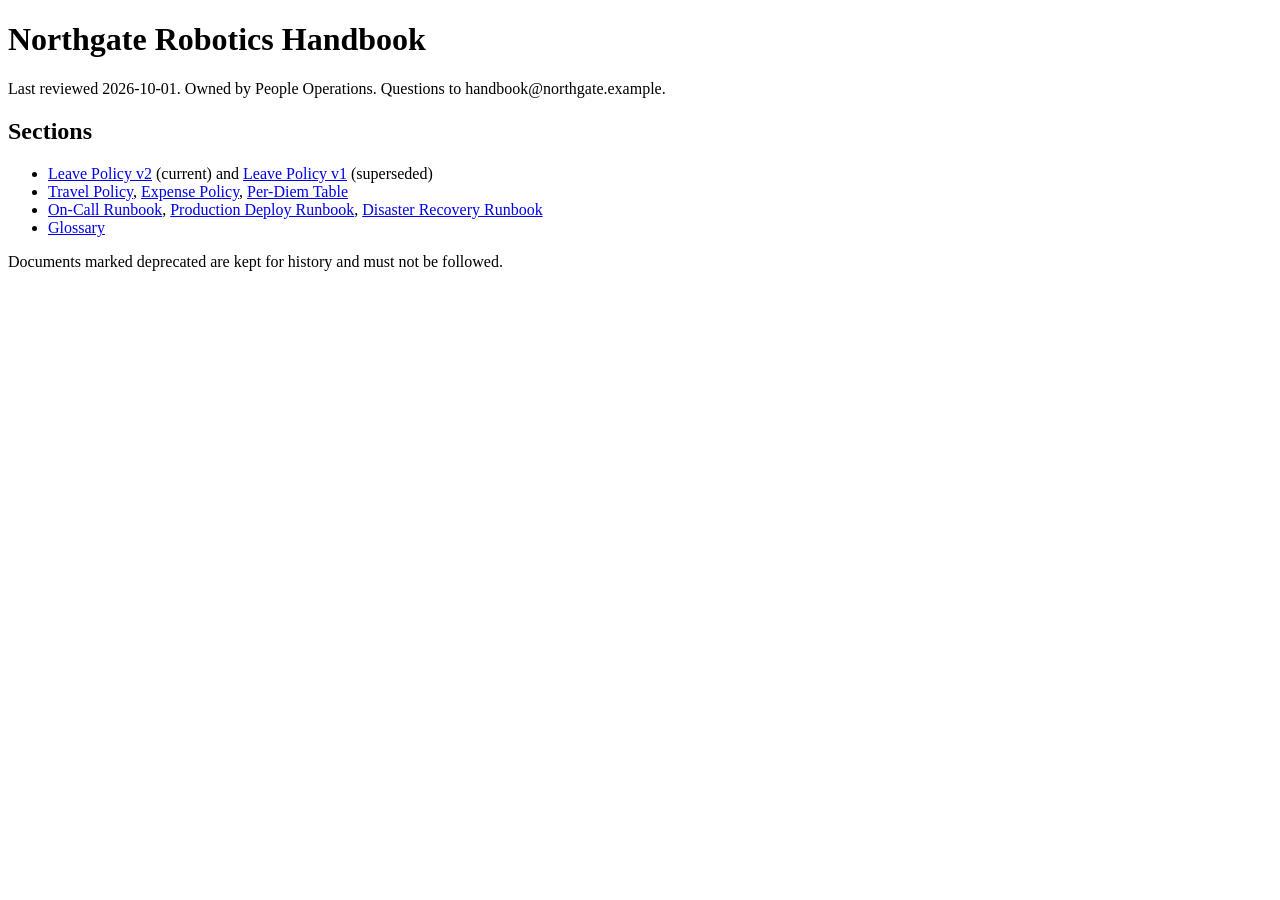
<file: data/raw/ref-handbook-index.html>
<!DOCTYPE html>
<html><head><title>Northgate Robotics Handbook Index</title></head>
<body>
<h1>Northgate Robotics Handbook</h1>
<p>Last reviewed 2026-10-01. Owned by People Operations. Questions to handbook@northgate.example.</p>
<h2>Sections</h2>
<ul>
<li><a href="hr-leave-policy-v2.md">Leave Policy v2</a> (current) and <a href="hr-leave-policy-v1.md">Leave Policy v1</a> (superseded)</li>
<li><a href="hr-travel-policy.md">Travel Policy</a>, <a href="fin-expense-policy.md">Expense Policy</a>, <a href="fin-per-diem-table.csv">Per-Diem Table</a></li>
<li><a href="eng-oncall-runbook.md">On-Call Runbook</a>, <a href="eng-deploy-runbook.md">Production Deploy Runbook</a>, <a href="eng-disaster-recovery.md">Disaster Recovery Runbook</a></li>
<li><a href="ref-glossary.md">Glossary</a></li>
</ul>
<p>Documents marked deprecated are kept for history and must not be followed.</p>
</body></html>
</file>
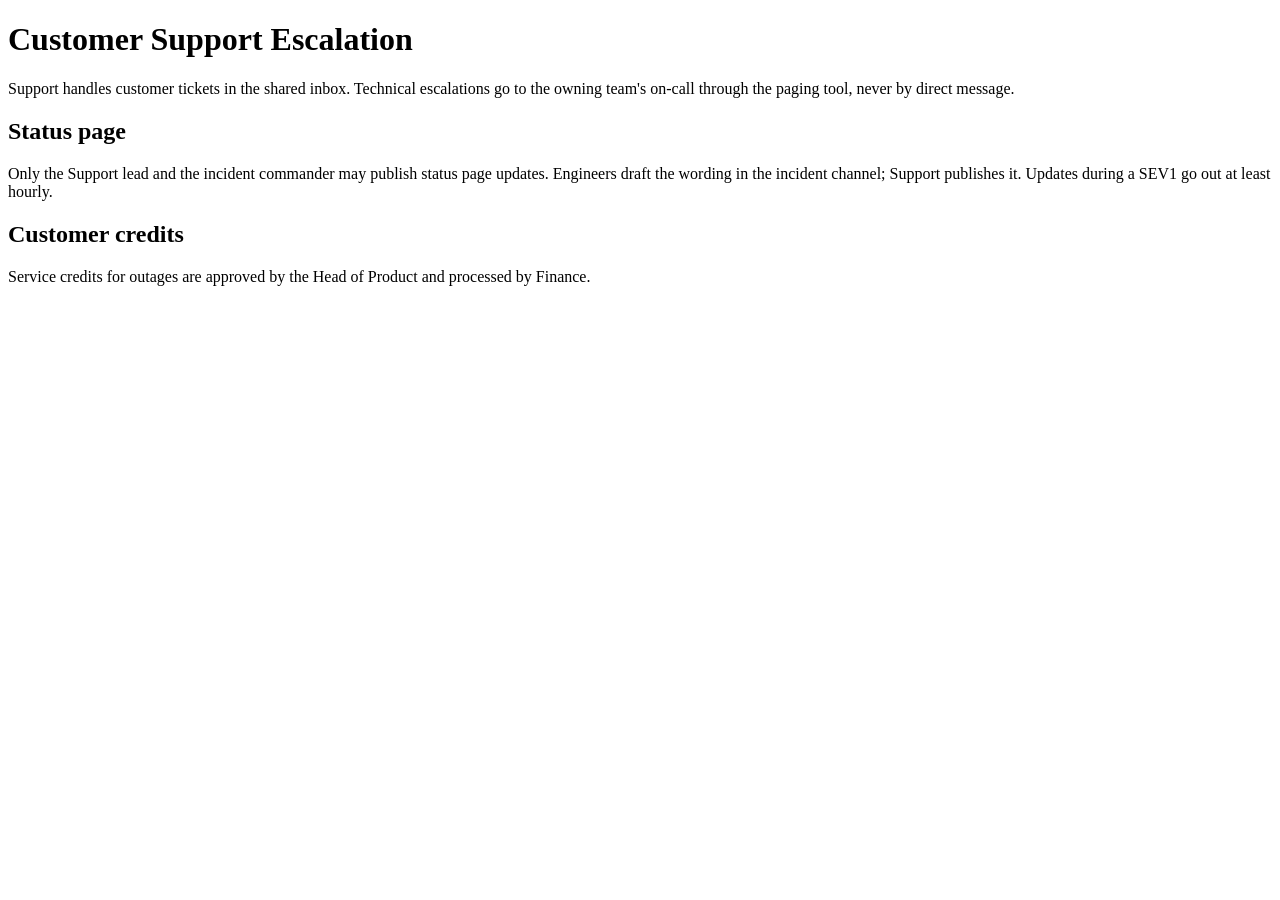
<file: data/raw/support-escalation.html>
<!DOCTYPE html>
<html><head><title>Customer Support Escalation</title></head>
<body>
<h1>Customer Support Escalation</h1>
<p>Support handles customer tickets in the shared inbox. Technical escalations go to the owning team's on-call through the paging tool, never by direct message.</p>
<h2>Status page</h2>
<p>Only the Support lead and the incident commander may publish status page updates. Engineers draft the wording in the incident channel; Support publishes it. Updates during a SEV1 go out at least hourly.</p>
<h2>Customer credits</h2>
<p>Service credits for outages are approved by the Head of Product and processed by Finance.</p>
</body></html>
</file>
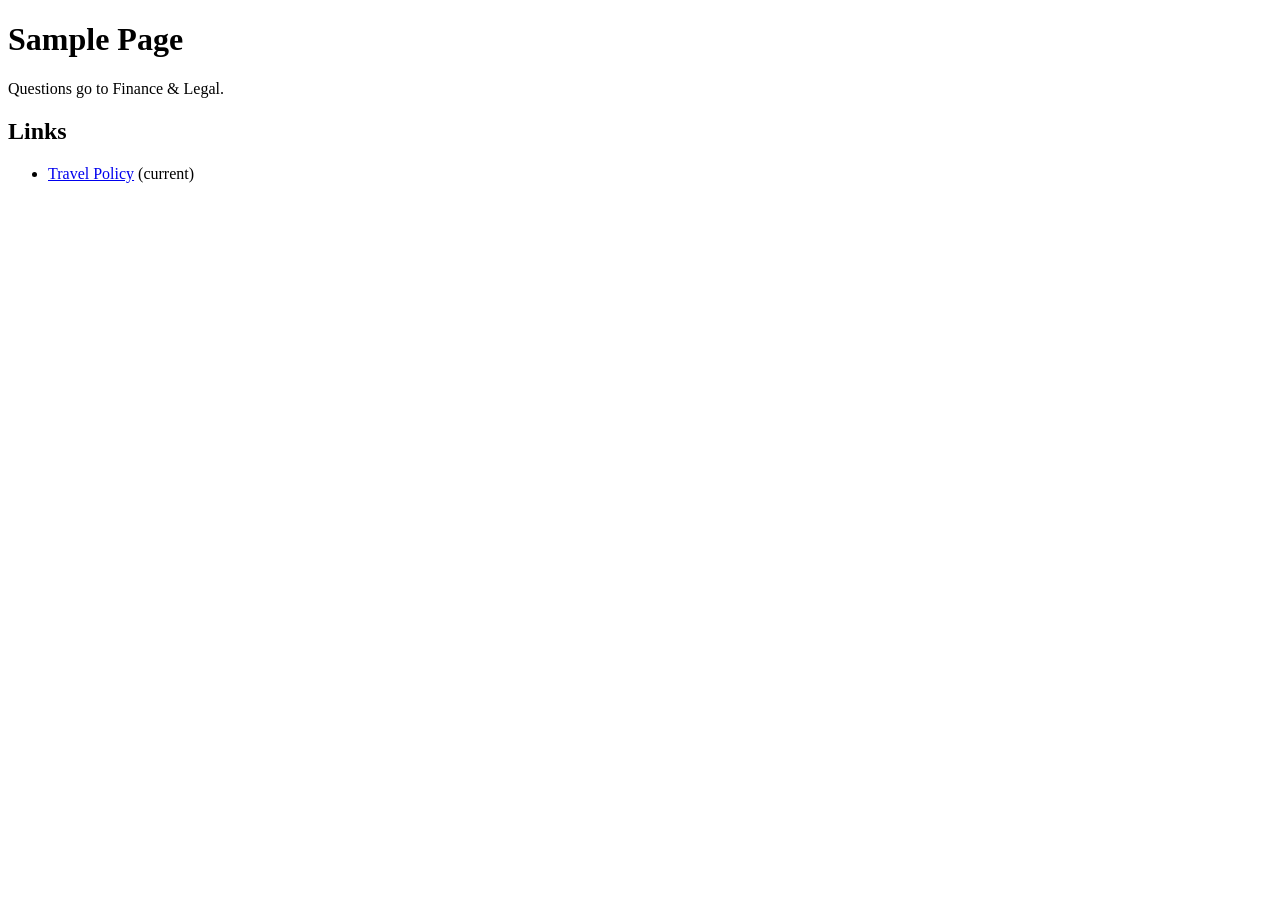
<file: tests/fixtures/sample.html>
<!DOCTYPE html>
<html><head><title>Browser Tab Title</title></head>
<body>
<h1>Sample Page</h1>
<p>Questions go to   Finance &amp; Legal.</p>
<h2>Links</h2>
<ul>
<li><a href="hr-travel-policy.md">Travel Policy</a> (current)</li>
</ul>
</body></html>
</file>
